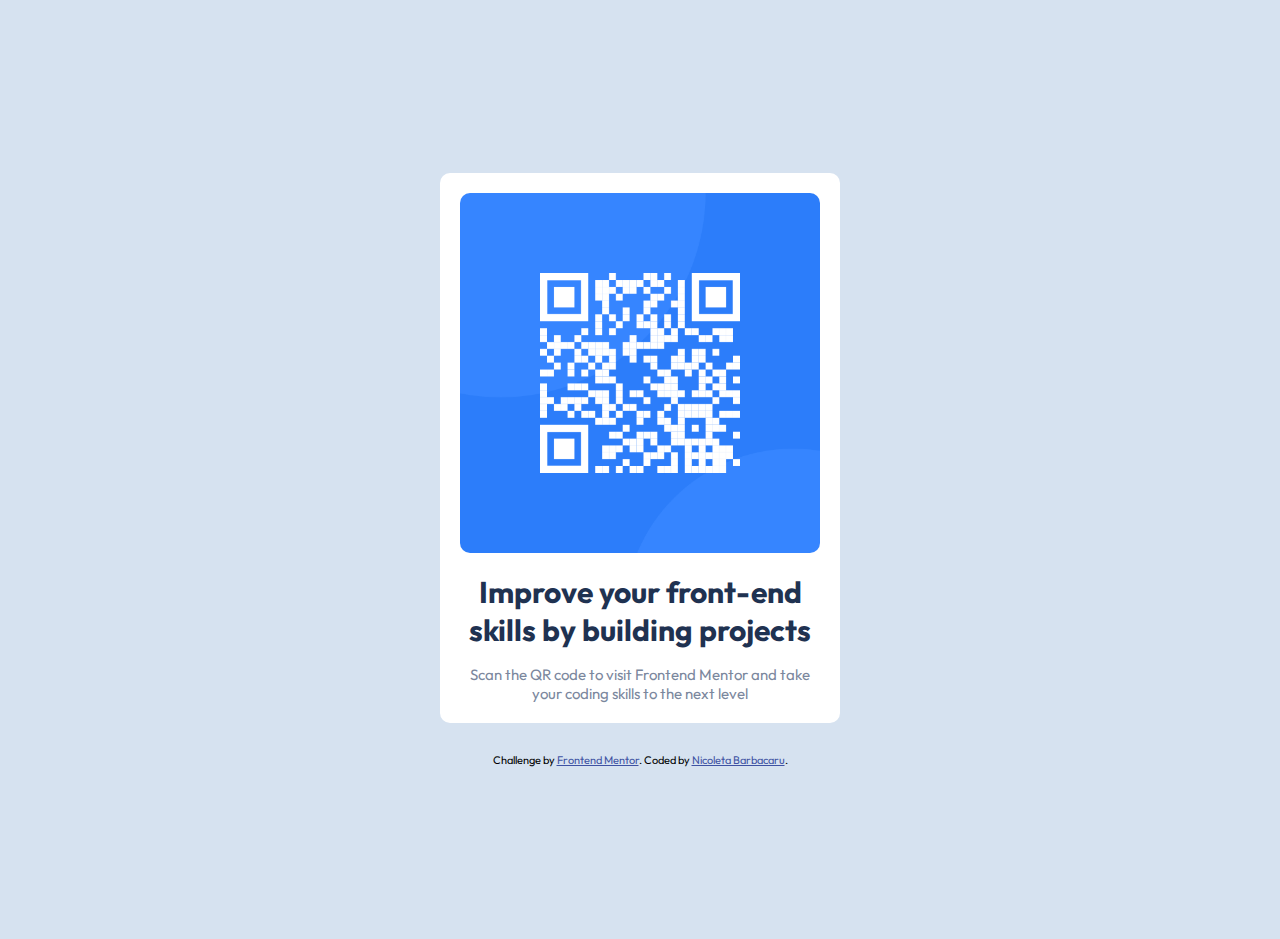
<file: index.html>
<!DOCTYPE html>
<html lang="en">
<head>
  <meta charset="UTF-8">
  <meta name="viewport" content="width=device-width, initial-scale=1.0"> <!-- displays site properly based on user's device -->

  <link rel="icon" type="image/png" sizes="32x32" href="./images/favicon-32x32.png">
  <link rel="stylesheet" href="./style.css">
  <title>Frontend Mentor | QR code component</title>
</head>

<body>
<div class="container">
  <img src="./images/image-qr-code.png" alt="">
  <h1>Improve your front-end skills by building projects</h1>
  <p>Scan the QR code to visit Frontend Mentor and take your coding skills to the next level</p>
</div>

  
  
  <div class="attribution">
    Challenge by <a href="https://www.frontendmentor.io?ref=challenge" target="_blank">Frontend Mentor</a>. 
    Coded by <a href="#">Nicoleta Barbacaru</a>.
  </div>
  <script src="./index.js"></script>
</body>
</html>
</file>
<file: style.css>
@import url('https://fonts.googleapis.com/css2?family=Outfit:wght@100..900&display=swap');

* {
    margin: 0;
    padding: 0; 
    box-sizing: border-box;
}
:root {
--white: hsl(0, 0%, 100%);
--light-gray: hsl(212, 45%, 89%);
--grayish-blue: hsl(220, 15%, 55%);
--dark-blue: hsl(218, 44%, 22%)

}

body {
    font-family: "Outfit", sans-serif;
    font-size: 15px;
    background-color: var(--light-gray);
    display: flex;
    flex-direction: column;
    align-items: center;
    justify-content: center;
    height:calc(100vh - 1px);
    margin: 20px;
}
.container {
    background-color: var(--white);
    padding: 20px;
    border-radius: 10px;
    margin-bottom: 30px;
}
.container img{
    border-radius: 10px;
    margin-bottom: 16px;
}
.container h1{
    color: var(--dark-blue);
    text-align: center;
    margin-bottom: 16px;
}

.container p{
    color: var(--grayish-blue);
    text-align: center;
}
.attribution { 
    font-size: 11px; 
    text-align: center; }
    
.attribution a { 
    color: hsl(228, 45%, 44%); }
img {
    max-width: 100%;
}

@media (min-width: 500px){
    .container {
        width: 400px;
    }
}
</file>
